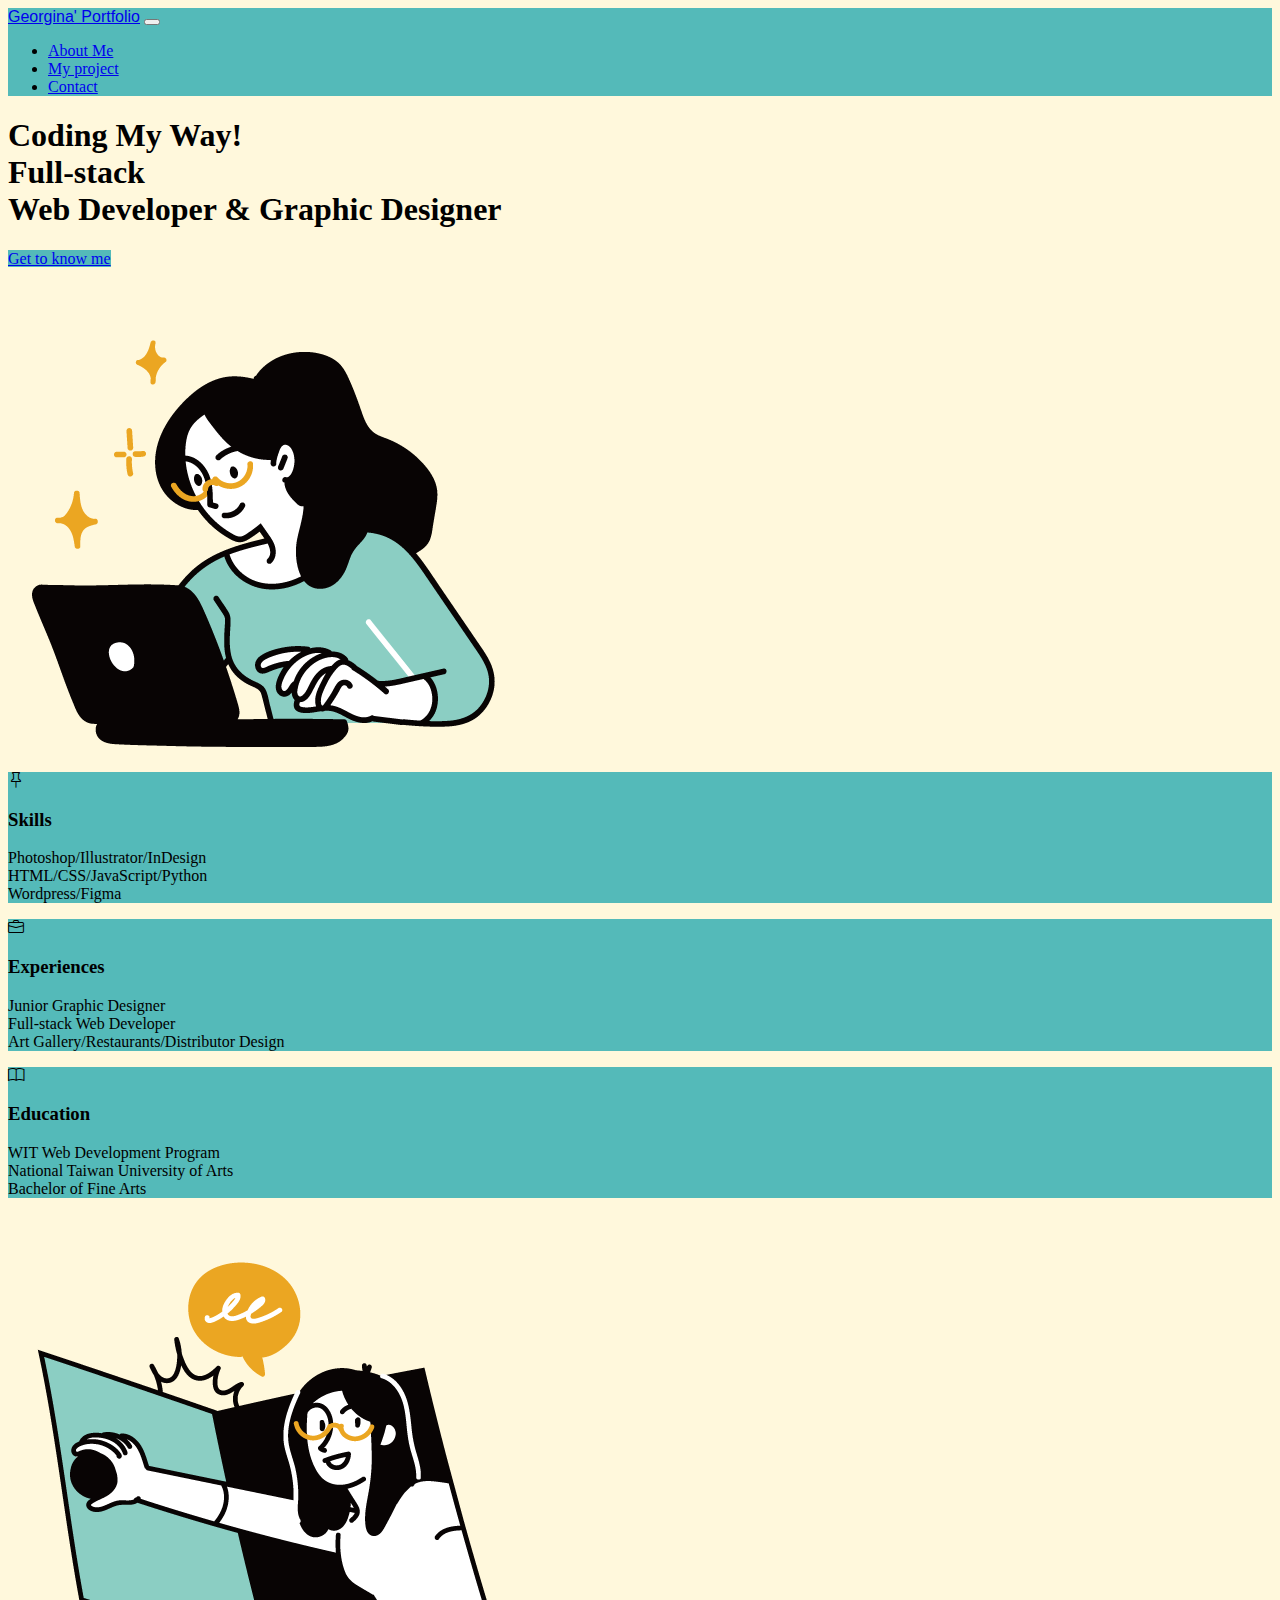
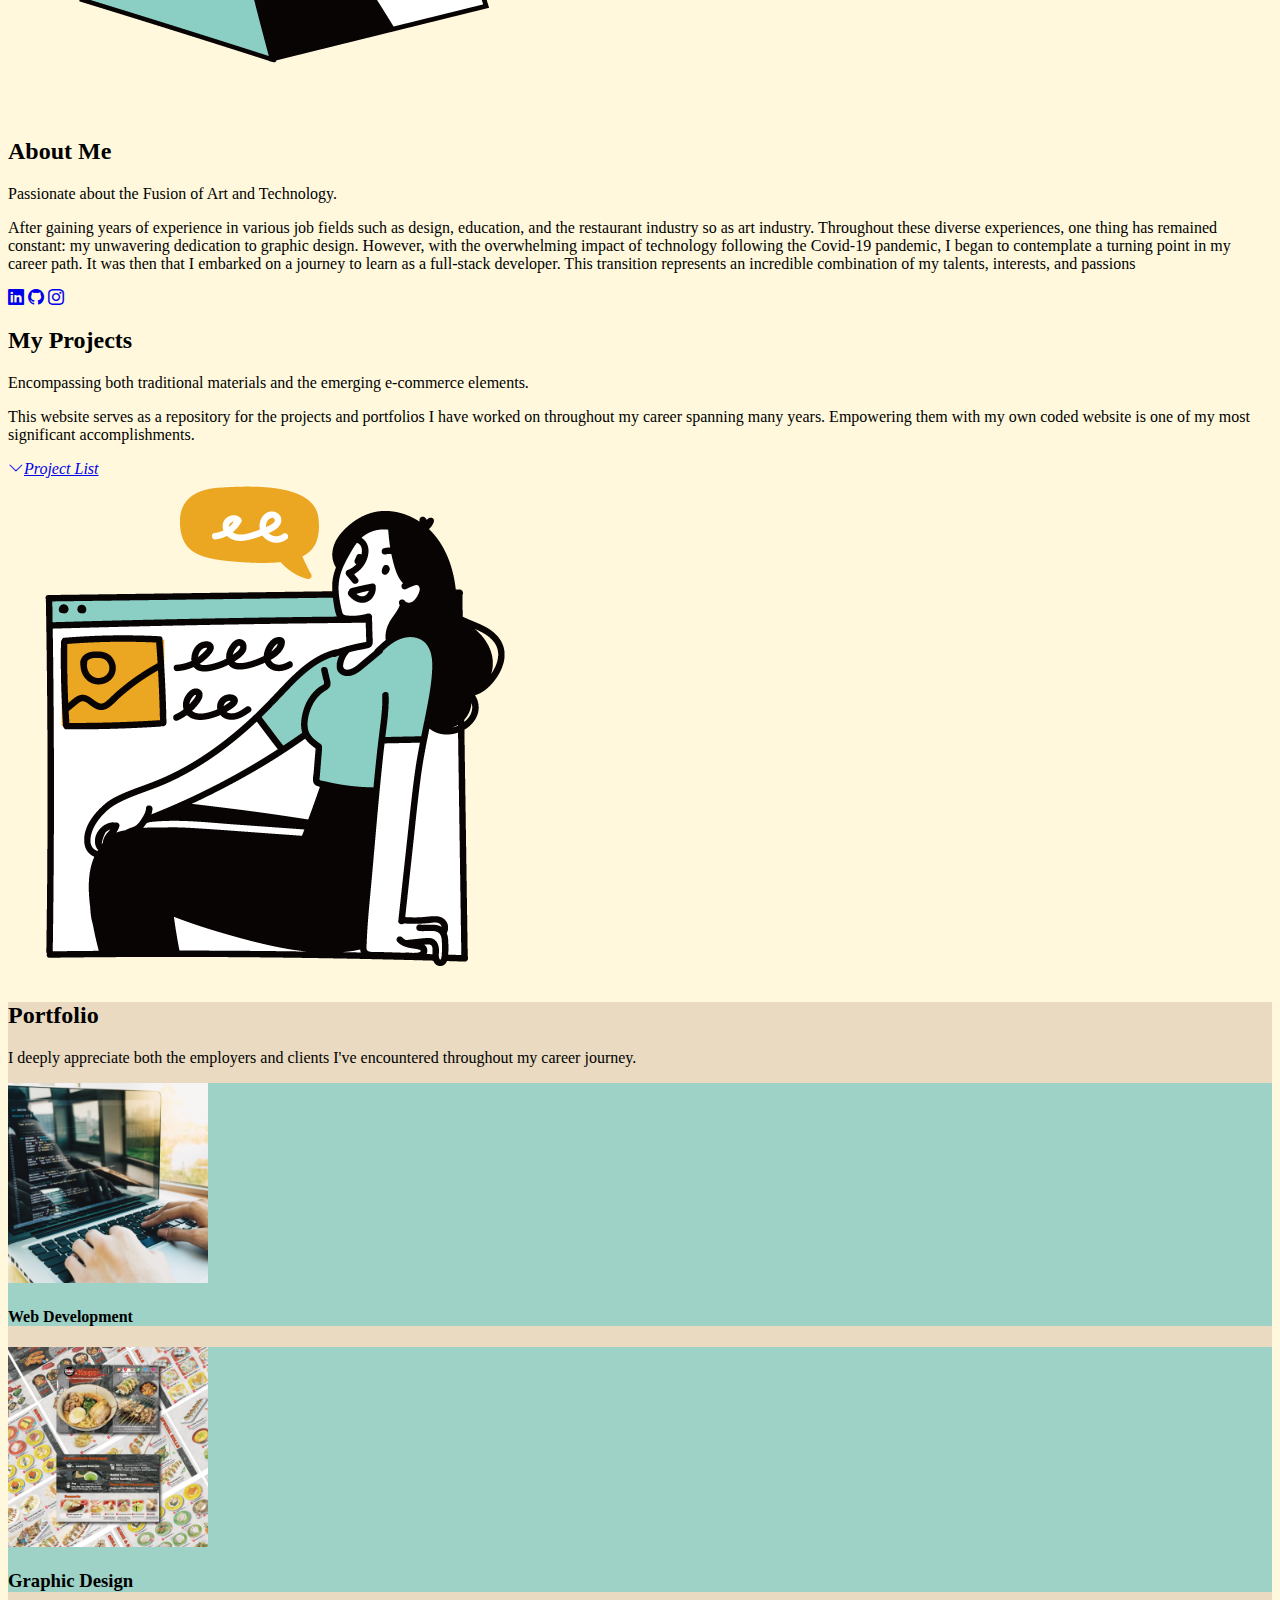
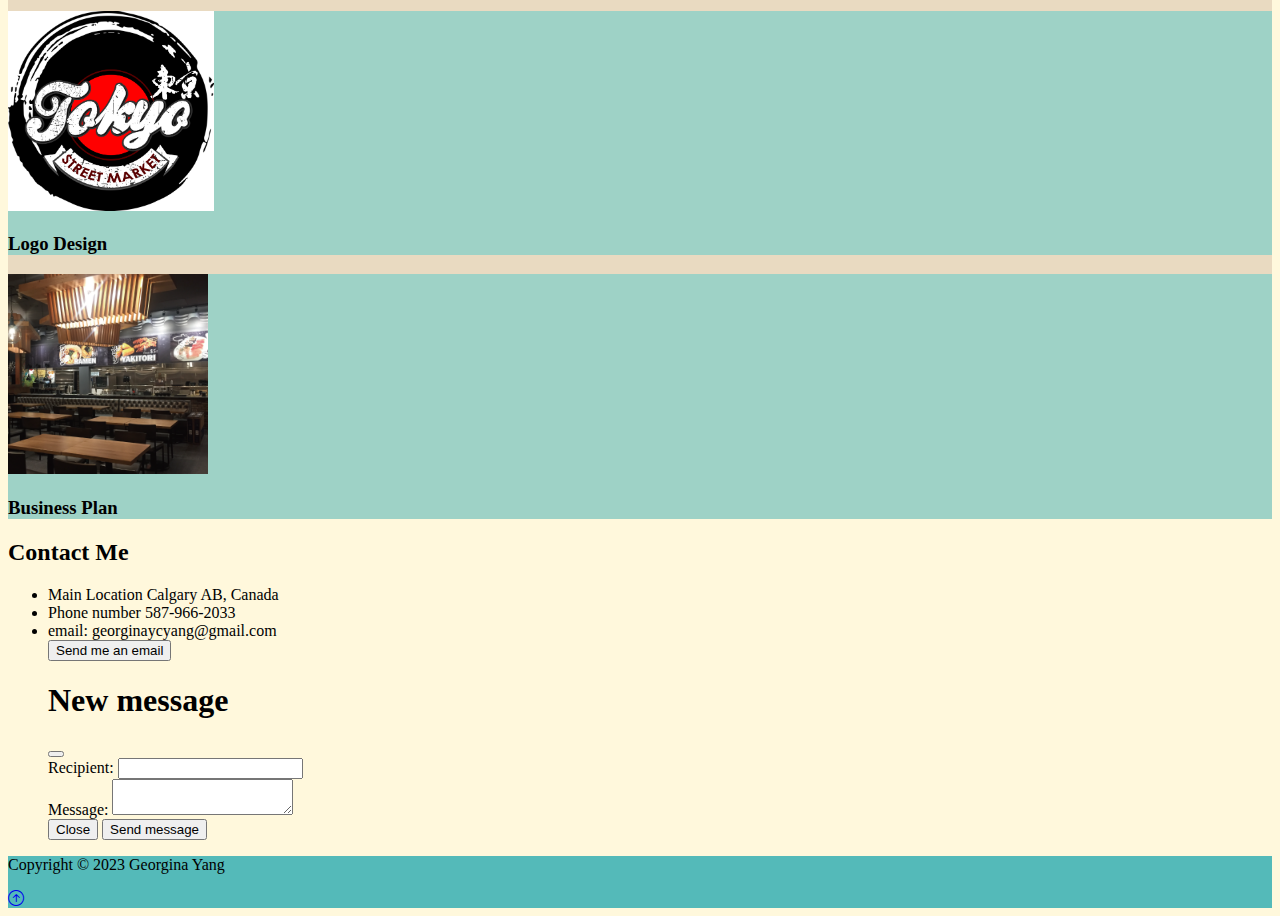
<file: index.html>
<!DOCTYPE html>
<html lang="en">
<head>
    <meta charset="UTF-8">
    <meta http-equiv="X-UA-Compatible" content="IE=edge">
    <meta name="viewport" content="width=device-width, initial-scale=1.0">
    <link href="https://cdn.jsdelivr.net/npm/bootstrap@5.0.2/dist/css/bootstrap.min.css" rel="stylesheet" integrity="sha384-EVSTQN3/azprG1Anm3QDgpJLIm9Nao0Yz1ztcQTwFspd3yD65VohhpuuCOmLASjC" crossorigin="anonymous">
    
    <!--Bootstrap CDN icons-->
    <link rel="stylesheet" href="https://cdn.jsdelivr.net/npm/bootstrap-icons@1.3.0/font/bootstrap-icons.css">
    <link rel="stylesheet" href="style.css">

    
    <title>Georgina's Portfolio </title>
</head>
<body>
    <!--Navbar-->
    <nav id="nav-bg" class="navbar navbar-expand-lg navbar-light py-3 fixed-top" >
     <div class="container">
        <a href="#" class="navbar-brand">Georgina' Portfolio</a>
        <button class="navbar-toggler" type="button" 
        data-bs-toggle="collapse" data-bs-target="#navmenu">
        <span class="navbar-toggler-icon"></span>
    </button>


        <div class="collapse navbar-collapse" id="navmenu">
            <ul class="navbar-nav ms-auto">
                <li class="nav-item">
                    <a href="#about-me" class="nav-link">About Me</a>
                </li>
                <li class="nav-item">
                    <a href="#project" class="nav-link">My project</a>
                </li>
                <li class="nav-item">
                    <a href="#contact" class="nav-link">Contact</a>
                </li>
            </ul>
          </div>
        </div>
    </nav>
    <!--Showcase-->
    <section class="bg-dark text-light p-5 p-lg-0 pt-lg-3 text-center text-sm-start">
        <div class="container">
           <div class="d-flex align-items-center justify-content-between">
            <div>
                <h1>Coding My Way!<br>
                 Full-stack<br> <span class="text-warning">Web Developer & Graphic Designer
                </span></h1>
                <p class="lead my-4">
                </p>
                <a href="#about-me" id="firstbtn" class="btn btn-secondary btn-lg">Get to know me</a> 

            </div>
            <img class="img-fluid w-50 d-none d-sm-block" src="img/banner01.png" alt="">
           </div> 
        </div>

    </section>
    
    <!--Boxes-->
    <section id="about-me" class="p-5" id="instructors">
        <div class="container">
            <div class="row text-center g-4">
              <div class="col-md">
                <div id="first-card" class="card text-light">
                    <div class="card-body text-center">
                        <div class="h1 mb-3">
                            <i class="bi bi-pin"></i>   
                        </div>
                      <h3 class="card-title mb-3 fst-italic">
                        Skills
                      </h3>
                      <p class="card-text">
                        Photoshop/Illustrator/InDesign<br>
                        HTML/CSS/JavaScript/Python<br>
                        Wordpress/Figma

                      </p>
                      
                    </div>
                </div>
              </div> 
              <div class="col-md">
                <div id="second-card" class="card text-light ">
                    <div class="card-body text-center">
                        <div class="h1 mb-3">
                            <i class="bi bi-briefcase"></i>   
                        </div>
                      <h3 class="card-title mb-3 fst-italic">
                        Experiences
                      </h3>
                      <p class="card-text">
                        Junior Graphic Designer<br>
                        Full-stack Web Developer<br>
                        Art Gallery/Restaurants/Distributor Design
                      </p>
                     
                    </div>
                </div>
              </div>
                
              <div class="col-md">
                <div id="third-card" class="card text-light">
                    <div class="card-body text-center">
                        <div class="h1 mb-3">
                            <i class="bi bi-book"></i>   
                        </div>
                      <h3 class="card-title mb-3 fst-italic">
                        Education
                      </h3>
                      <p class="card-text">
                        WIT Web Development Program
                        <br>National Taiwan University of Arts<br>Bachelor of Fine Arts
                      </p>
                     
                    </div>
                </div> 
              </div> 
            </div>
        </div>
    </section>
    <!--Third section-->
    <section id="myself" class="p-5">
        <div class="container">
            <div class="row align-items-center justify-content-between">
                <div class="col-md">
                    <img src="img/pic02.png" class="img-fluid" alt="" >
                </div> 
                    <div class="col-md p-5">
                        <h2 class="fw-bold">About Me</h2>
                        <p class="lead">
                            Passionate about the Fusion of Art and Technology. 
                        </p>
                        <p>After gaining years of experience in various job fields such as design,
                             education, and the restaurant industry so as art industry. Throughout 
                             these diverse experiences, one thing has remained constant: my unwavering 
                             dedication to graphic design. However, with the overwhelming impact of technology 
                             following the Covid-19 pandemic, I began to contemplate a turning point in my career path. 
                             It was then that I embarked on a journey to learn as a full-stack developer. 
                             This transition represents an incredible combination of my talents, interests, and passions

                            </p>
                            
            
                        
                        <a href="https://www.linkedin.com/in/georgina-yc-yang/" target="_blank"><i class="bi bi-linkedin text-dark mx-3"></i></a>
                        <a href="https://github.com/geoycyang" target="_blank"><i class="bi bi-github text-dark mx-3"></i></a>
                        <a href="https://www.instagram.com/jerry_isacat/" target="_blank"><i class="bi bi-instagram text-dark mx-3"></i></a>
                        

                    </div>
                
            </div>
        </div>
    </section>

    <!--Third section-->
    <section id="project" class="p-5 bg-dark text-light">
        <div class="container">
            <div class="row align-items-center justify-content-between">
                    <div class="col-md p-5">
                        <h2 class="fw-bold">My Projects</h2>
                        <p class="lead">
                            Encompassing both traditional materials and the emerging e-commerce elements.
                        </p>
                        <p>This website serves as a repository for the projects and portfolios
                             I have worked on throughout my career spanning many years. 
                             Empowering them with my own coded website is one of my most 
                             significant accomplishments.
                        </p>
                        <a href="#porfolio" class="btn btn-light mt-3">
                        <i class="bi bi-chevron-down">Project List</i>
                        </a>
                    </div>
                    <div class="col-md">
                        <img src="img/pic03.png" class="img-fluid" alt="" >
                    </div> 
                
            </div>
        </div>
    </section>

   
    <section id="porfolio" class="p-5">
        <div class="container">
            <h2 class="text-center text-dark fw-bold">Portfolio</h2>
            <p class="lead text-center text-dark mb-5">
                I deeply appreciate both the employers and clients I've encountered throughout my career journey.            <div class="row g-4">
                <div class="col-md-6 col-lg-3">
                    <div class="card">
                        <div class="card-body text-center text-light">
                            <a href="https://jygallery.com/" target="_blank">
                            <img src="img/pic06.png" height="200px"
                            class="rounded-circle mb-3"alt=""/></a>
                            <h4 class="card-title mb-3">Web Development</h4>
                            
                            
                        </div>
                    </div>
                </div>
            
            
                <div class="col-md-6 col-lg-3">
                    <div class="card" >
                        <div class="card-body text-center text-light">
                            <a href="https://nikes1030.myportfolio.com/work" target="_blank"><img src="img/pic04.png" 
                            class="rounded-circle mb-3"alt="" height="200 px"/></a>
                            <h3 class="card-title mb-3">Graphic Design</h3>
                            
                            
                        </div>
                    </div>
                </div>
            
           
                <div class="col-md-6 col-lg-3">
                    <div class="card">
                        <div class="card-body text-center text-light">
                            <a href="https://nikes1030.myportfolio.com/logo-design" target="_blank">
                            <img src="img/Tokyo-market-LOGO.jpg"  
                            class="rounded-circle mb-3"alt="" height="200 px"/></a>
                            <h3 class="card-title mb-3">Logo Design</h3>
                            
                            
                        </div>
                    </div>
                </div>
           
            
                <div class="col-md-6 col-lg-3">
                    <div class="card">
                        <div class="card-body text-center text-light">
                            <a href="https://nikes1030.myportfolio.com/kinjo-westhills-location" target="_blank"><img src="img/pic07.png" 
                            class="rounded-circle mb-3"alt="" height="200 px"/></a>
                            <h3 class="card-title mb-3">Business Plan</h3>
                            
                            
                        </div>
                    </div>
                </div>
            </div>
        </div>
    </section>
     
    <!--Contact & Map-->
    <section id="contact" class="p-5 bg-dark">
        <div class="container">
        <div class="row g-4">
            <div class="col-md">
                <h2 class="text-center mb-4 fw-bold text-light">
                    Contact Me</h2>
                    <ul class="list-group list-group-flush lead text-center">
                       <li class="list-group-item">
                        <span class="fw-bold">Main Location</span> Calgary AB, Canada
                       </li> 
                       <li class="list-group-item">
                        <span class="fw-bold">Phone number</span> 587-966-2033
                       </li>
                       <li class="list-group-item">
                        <span class="fw-bold">email:</span> georginaycyang@gmail.com
                       </li>           
                       
                       <!--Sending Messages-->
                       <button type="button" class="btn btn-warning" data-bs-toggle="modal" data-bs-target="#exampleModal" data-bs-whatever="@mdo">Send me an email</button>
                       
                       <div class="modal fade" id="exampleModal" tabindex="-1"     aria-labelledby="exampleModalLabel" aria-hidden="true">
                           <div class="modal-dialog">
                               <div class="modal-content">
                                   <div class="modal-header">
                                   <h1 class="modal-title fs-5" id="ModalLabel">New message</h1>
                                   <button type="button" class="btn-close" data-bs-dismiss="modal" aria-label="Close"></button>
                               </div>
                           <div class="modal-body">
                               <form>
                               <div class="mb-3">
                                   <label for="recipient-name" class="col-form-label">Recipient:</label>
                                   <input type="email" class="form-control" id="recipient-name">
                               </div>
                               <div class="mb-3">
                                   <label for="message-text" class="col-form-label">Message:</label>
                                   <textarea class="form-control" id="message-text"></textarea>
                               </div>
                               </form>
                       </div>
             <div class="modal-footer">
               <button type="button" class="btn btn-secondary" data-bs-dismiss="modal">Close</button>
               <button type="button" class="btn btn-primary">Send message</button>
             </div>
           </div>
         </div>
       </div>
       <!--end of sending botton-->
                    </ul>
            
        </div> 
        </div>
    </section>
    
    <!--Footer-->
    <footer id="footer-bg" class="p-5 text-white text-center position-relative">
        <div class="container">
            <p class="lead">
             Copyright &copy; 2023 Georgina Yang   
            </p>
            <a href="#" class="potiotion-absolute bottom-0 end-0 p-5 ">
                <i class="bi bi-arrow-up-circle text-ight h2"></i>
            </a>
        </div>

    </footer>
    <script src="https://cdn.jsdelivr.net/npm/bootstrap@5.0.2/dist/js/bootstrap.bundle.min.js" integrity="sha384-MrcW6ZMFYlzcLA8Nl+NtUVF0sA7MsXsP1UyJoMp4YLEuNSfAP+JcXn/tWtIaxVXM" crossorigin="anonymous"></script>
</body>
</html>
</file>
<file: style.css>
/* style.css */

:root {
  --primary-color: rgb(84, 186, 185); 
  --secondary-color:rgb(233,218,193);
  --third-color:rgb(247,236,222);
  
}

body {
  background-color: rgb(255, 248, 220); /* Override the default body background color */
}

/* Add any other custom styles or overrides here */
#nav-bg{
  background-color: var(--primary-color);
}
#firstbtn{
  background-color:var(--primary-color);
  
}
#first-card:hover {
  background-color:  rgb(158, 210, 198);
}
#first-card{
  background-color: var(--primary-color);
}
#second-card:hover {
  background-color:  rgb(158, 210, 198);
  }
#second-card{
  background-color: var(--primary-color);
}
#third-card:hover {
  background-color:  rgb(158, 210, 198);
  }
#third-card{
  background-color: var(--primary-color);
}
#forjerry{
  color:lightcoral; 
  font-family:Impact, Haettenschweiler, 'Arial Narrow Bold', sans-serif;
}
#porfolio{
  background-color: var(--secondary-color);
}
#footer-bg{
  background-color: var(--primary-color);
}
.card{
  background-color: rgb(158, 210, 198);
}
.navbar-brand{
  font-family: 'Franklin Gothic Medium', 'Arial Narrow', Arial, sans-serif;
}
</file>
